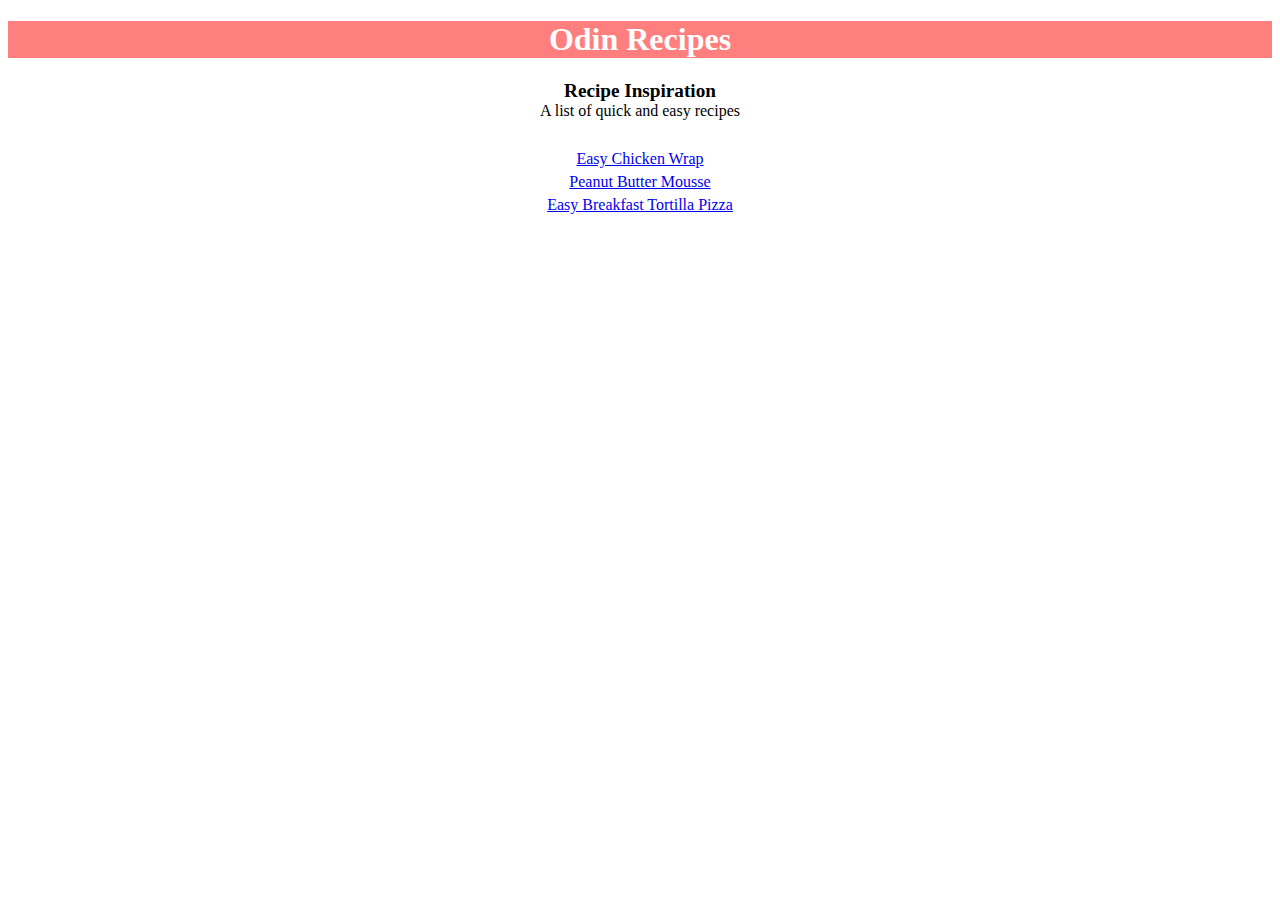
<file: index.html>
<!DOCTYPE html>
<html lang="en">
<head>
    <meta charset="UTF-8">
    <title>Recipes</title>
    <link rel="stylesheet" href="style.css">
</head>
<body>
    <h1 class="heading">Odin Recipes</h1>
    <div class="title-recipe">
        <p class="title">Recipe Inspiration</p>
        <p class="description"> A list of quick and easy recipes</p>
    </div>

    <div class="recipe-links">
        <a href="recipes/easy-chicken.html">Easy Chicken Wrap</a>
        <a href="recipes/mousse.html">Peanut Butter Mousse</a>
        <a href="recipes/tortilla.html">Easy Breakfast Tortilla Pizza</a> 
    </div>
</body>
</html>
</file>
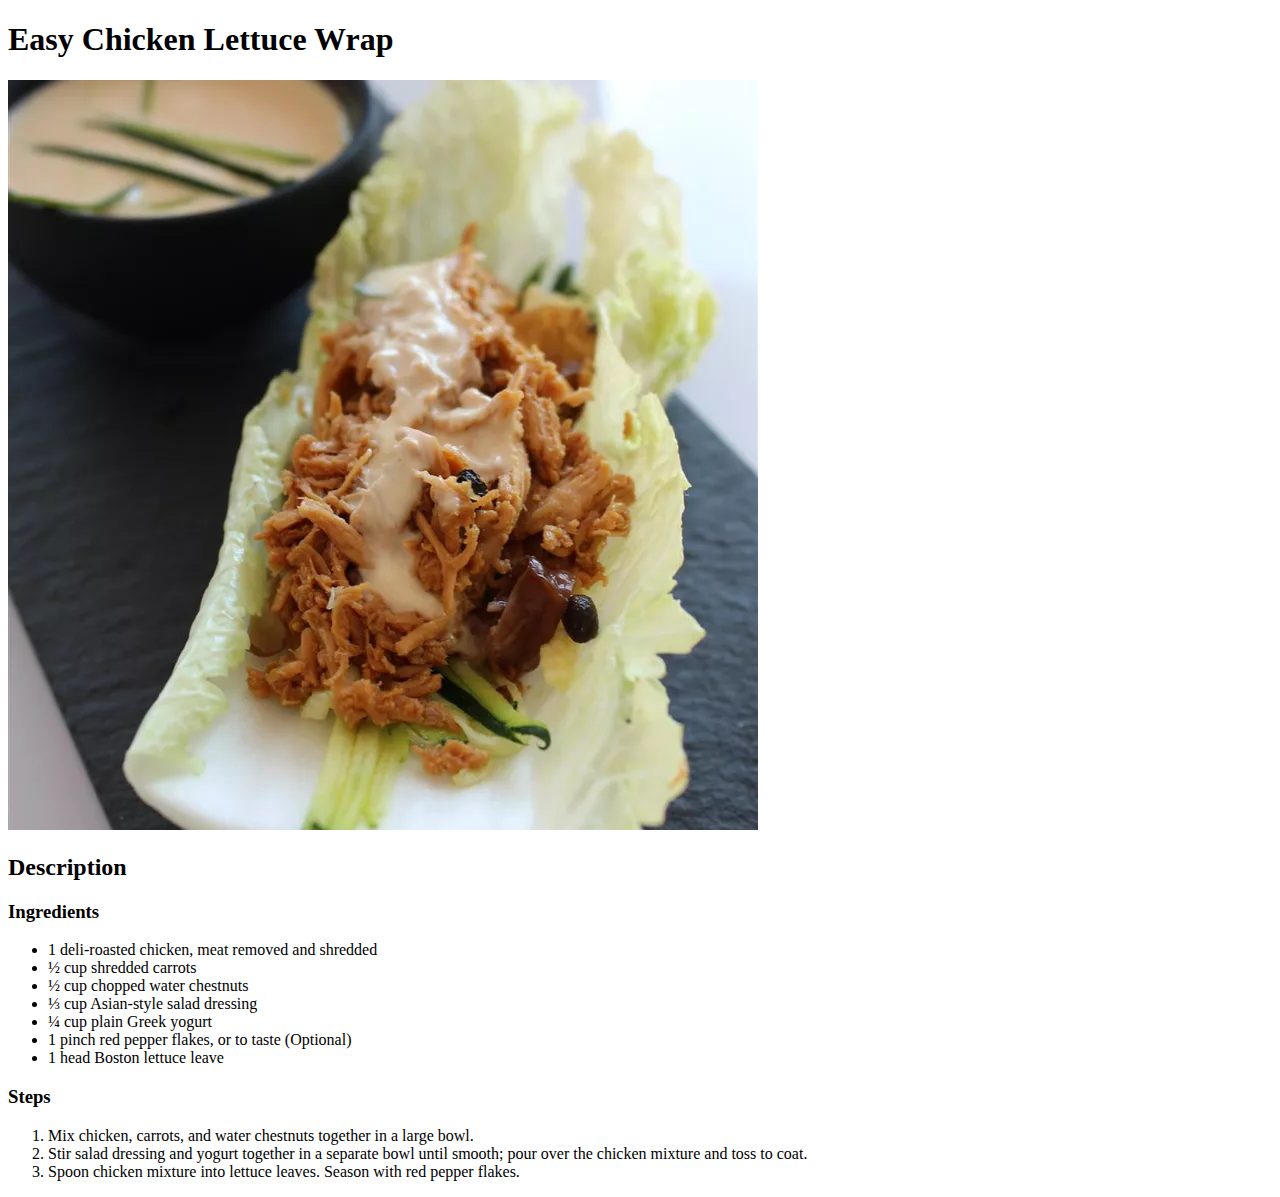
<file: recipes/easy-chicken.html>
<!DOCTYPE html>
<html lang="en">
<head>
    <meta charset="UTF-8">
    <title>Easy Chicken Lettuce Wrap</title>
</head>
<body>
    <h1>Easy Chicken Lettuce Wrap</h1>
    <img src="../recipes/easy-chicken.webp" alt="Easy Chicken Lettuce Wrap">
    <h2>Description</h2>
    <h3>Ingredients</h3>
    <ul>
        <li>1 deli-roasted chicken, meat removed and shredded</li>
        <li>½ cup shredded carrots</li>
        <li>½ cup chopped water chestnuts</li>
        <li>⅓ cup Asian-style salad dressing</li>
        <li>¼ cup plain Greek yogurt</li>
        <li>1 pinch red pepper flakes, or to taste (Optional)</li>
        <li>1 head Boston lettuce leave</li>
    </ul>
    <h3>Steps</h3>
    <ol>
        <li>Mix chicken, carrots, and water chestnuts together in a large bowl.</li>
        <li>Stir salad dressing and yogurt together in a separate bowl until smooth; pour over the chicken mixture and toss to coat.</li>
        <li>Spoon chicken mixture into lettuce leaves. Season with red pepper flakes.</li>
    </ol>
</body>
</html>
</file>
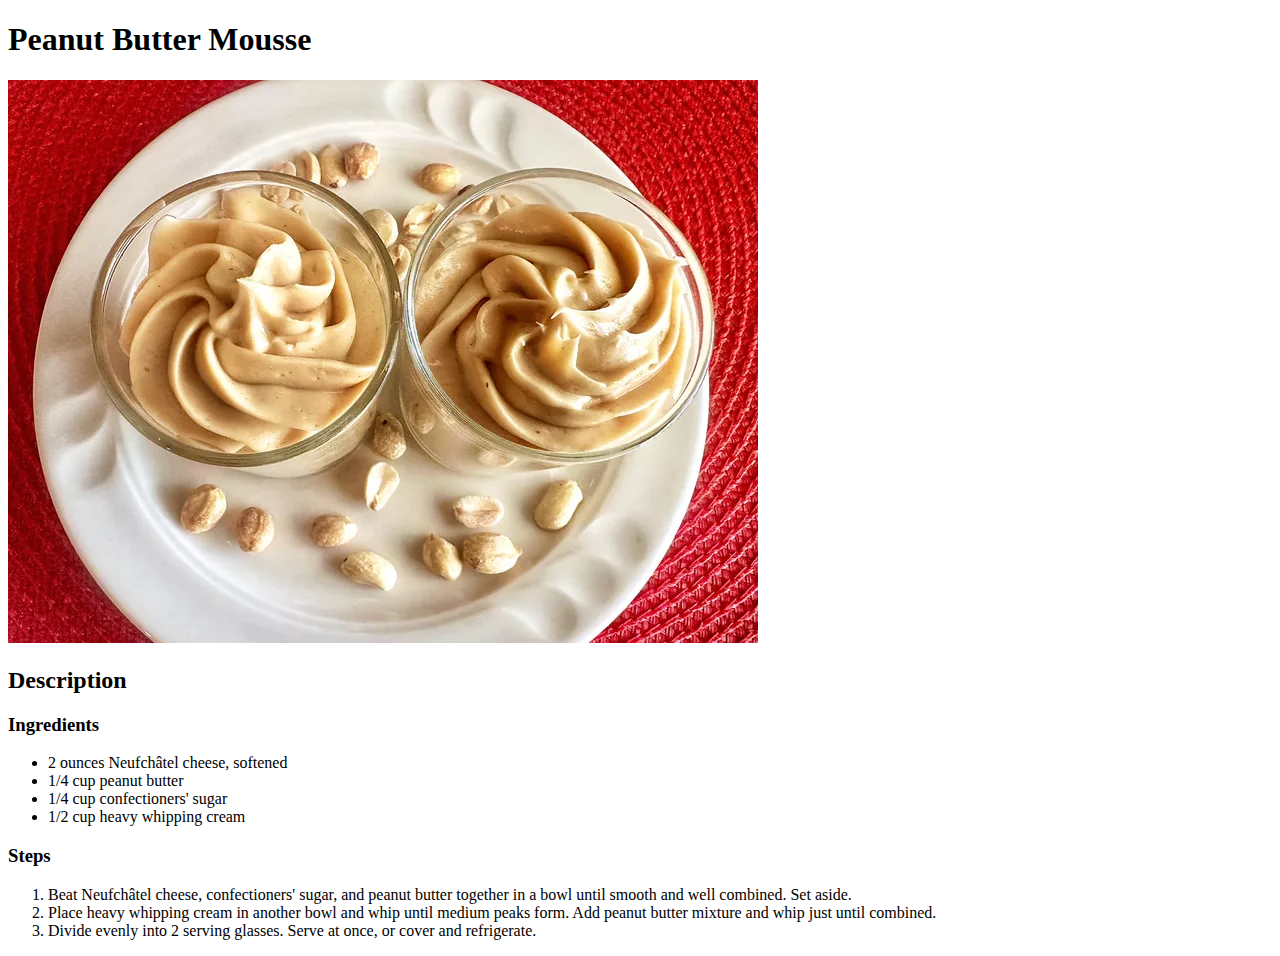
<file: recipes/mousse.html>
<!DOCTYPE html>
<html lang="en">
<head>
    <meta charset="UTF-8">
    <title>Peanut Butter Mousse</title>
</head>
<body>
    <h1>Peanut Butter Mousse</h1>
    <img src="../recipes/mousse.webp" alt="Peanut Butter Mousse">
    <h2>Description</h2>
    <h3>Ingredients</h3>
    <ul>
        <li>2 ounces Neufchâtel cheese, softened</li>
        <li>1/4 cup peanut butter</li>
        <li>1/4 cup confectioners' sugar</li>
        <li>1/2 cup heavy whipping cream</li>
    </ul>
    <h3>Steps</h3>
    <ol>
        <li>Beat Neufchâtel cheese, confectioners' sugar, and peanut butter together in a bowl until smooth and well combined. Set aside.</li>
        <li>Place heavy whipping cream in another bowl and whip until medium peaks form. Add peanut butter mixture and whip just until combined.</li>
        <li>Divide evenly into 2 serving glasses. Serve at once, or cover and refrigerate.</li>
    </ol>
</body>
</html>
</file>
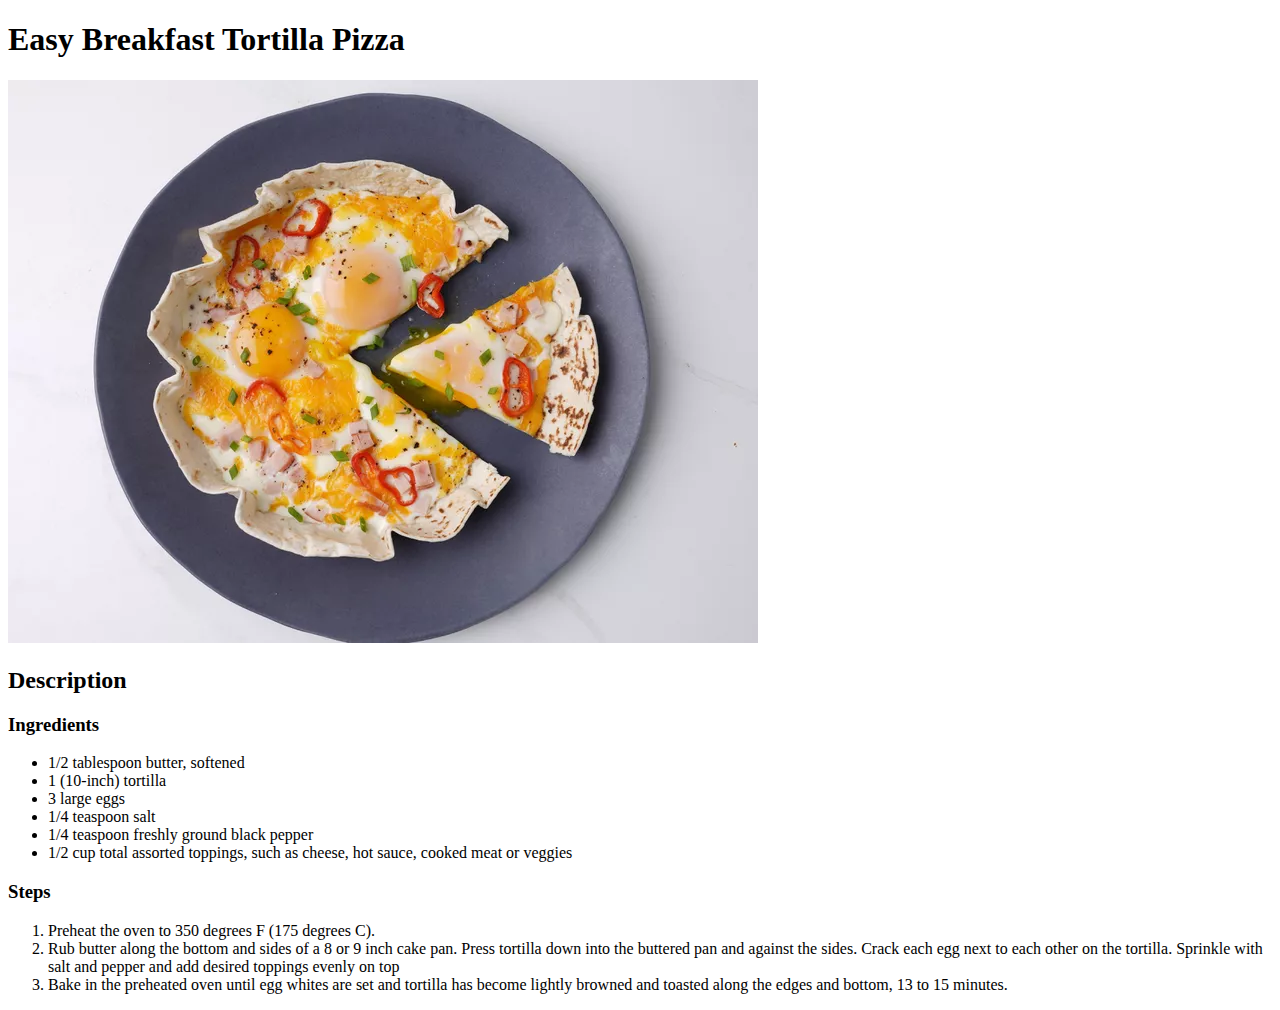
<file: recipes/tortilla.html>
<!DOCTYPE html>
<html lang="en">
<head>
    <meta charset="UTF-8">
    <title>Easy Breakfast Tortilla Pizza</title>
</head>
<body>
    <h1>Easy Breakfast Tortilla Pizza</h1>
    <img src="../recipes/tortilla.webp" alt="Tortilla Pizza">
    <h2>Description</h2>
    <h3>Ingredients</h3>
    <ul>
        <li>1/2 tablespoon butter, softened</li>
        <li>1 (10-inch) tortilla</li>
        <li>3 large eggs</li>
        <li>1/4 teaspoon salt</li>
        <li>1/4 teaspoon freshly ground black pepper</li>
        <li>1/2 cup total assorted toppings, such as cheese, hot sauce, cooked meat or veggies</li>
    </ul>
    <h3>Steps</h3>
    <ol>
        <li>Preheat the oven to 350 degrees F (175 degrees C).</li>
        <li>Rub butter along the bottom and sides of a 8 or 9 inch cake pan.  Press tortilla down into the buttered pan and against the sides. Crack each egg next to each other on the tortilla.  Sprinkle with salt and pepper and add desired toppings evenly on top</li>
        <li>Bake in the preheated oven until egg whites are set and tortilla has become lightly browned and toasted along the edges and bottom, 13 to 15 minutes.</li>
    </ol>
    
</body>
</html>
</file>
<file: style.css>
.heading {
    background-color: #FF7F7F
    ;
    color: white;
    text-align: center;
}

.title-recipe {
    text-align: center;
   
}

.title {
    font-size: larger;
    font-weight: bold;
}

.title-recipe p {
    margin: 0;
}

.recipe-links {
    margin-top: 30px;
    text-align: center;
    
}
.recipe-links a {
    display: block;
    margin: 5px auto;
}
</file>
